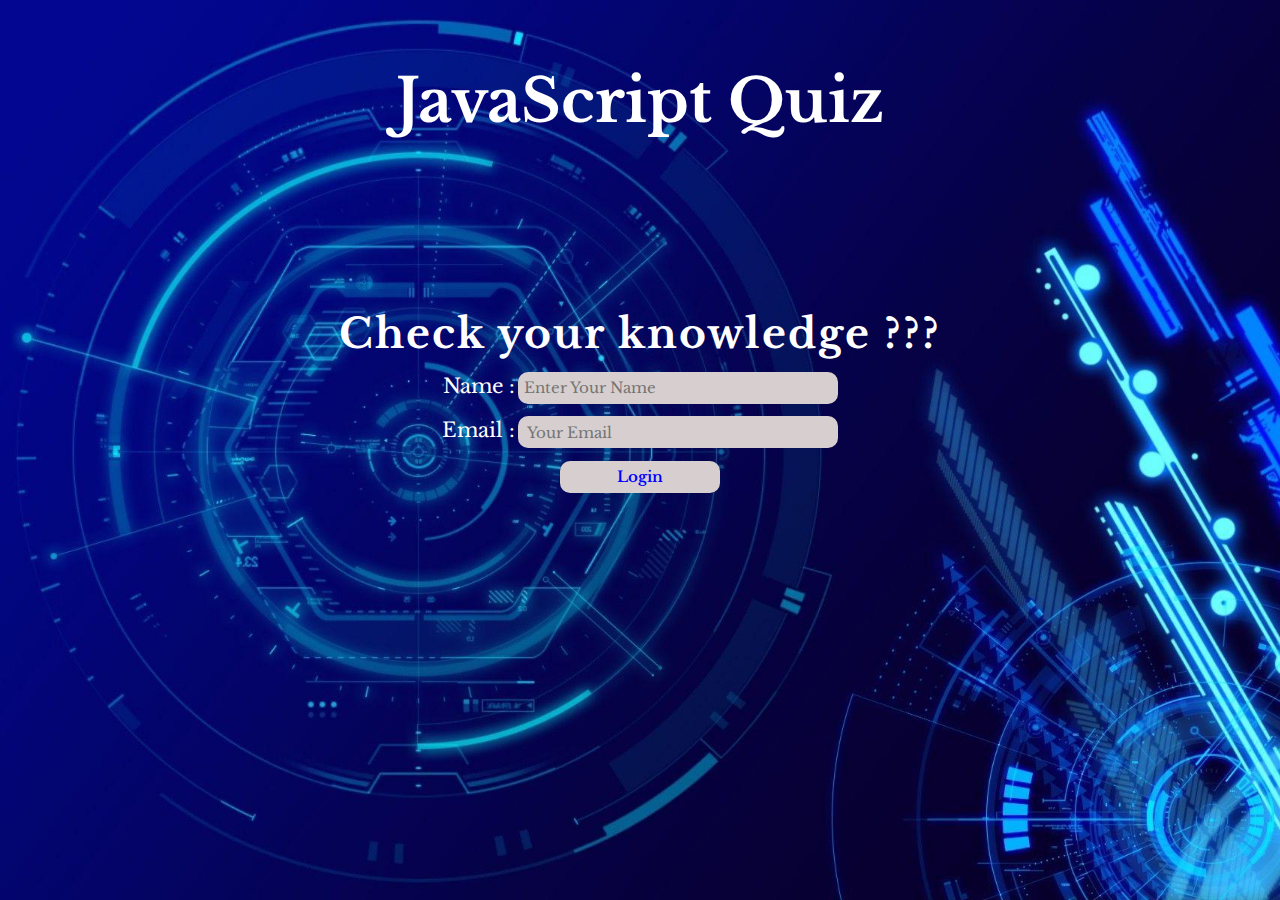
<file: index.html>
<!DOCTYPE html>
<html lang="en">
  <head>
    <meta charset="UTF-8" />
    <meta name="description" content="Online quiz on javascript" />
    <meta name="keyword" content="Quiz,online quiz,javascript" />
    <meta name="viewport" content="width=device-width, initial-scale=1.0" />

    <link rel="stylesheet" href="assets/css/style.css" />
    <link rel="icon" href="assets/favicon-icon/favicon.ico" />

    <title>online-quiz</title>
  </head>
  <body>
    <header>
      <!--the heading of the page-->
      <h1>JavaScript Quiz</h1>
    </header>
    <main>
      <!--the intoduction saying checkyour knowledge-->
      <div id="intro">
        <h3>Check your knowledge ???</h3>
      </div>
      <!--the form for name and email address and its labels-->
      <div id="form-container">
        <form action="quiz-page.html" method="GET" id="my-form">
          <label for="name">Name :</label>
          <input type="text" id="name" placeholder="Enter Your Name" required />
          <br />
          <label for="email">Email :</label>
          <input type="email" id="email" placeholder=" Your Email" required />
          <br />
          <input
            type="submit"
            value="Login"
            id="submit-btn"
            aria-label="submit-button"
          />
        </form>
      </div>
      <!--the next button-->

      <a href="quiz-page.html" id="start-btn" aria-label="lets-start-button"
        >LET'S START</a
      >
    </main>
    <script src="assets/js/indexScript.js"></script>
  </body>
</html>
</file>
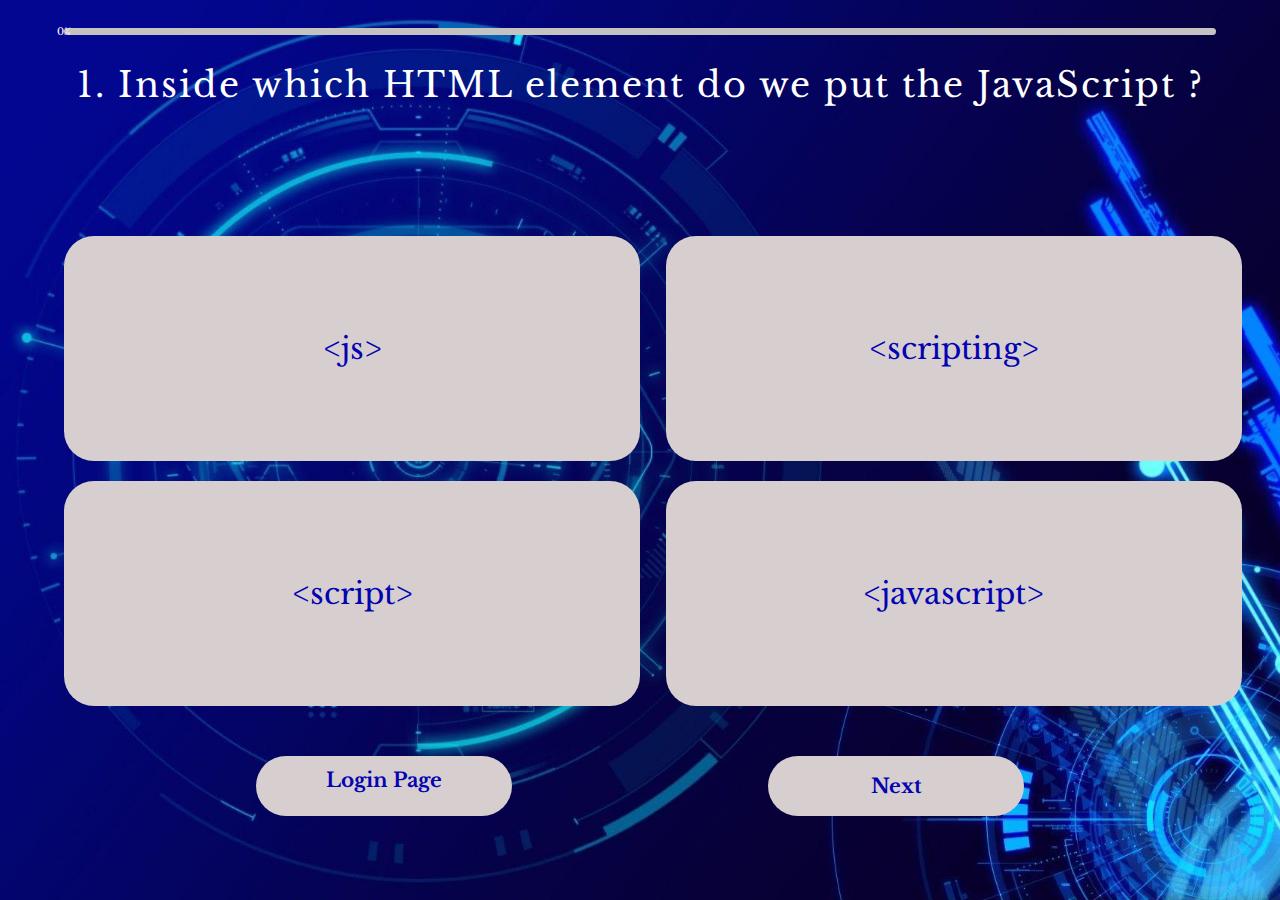
<file: quiz-page.html>
<!DOCTYPE html>
<html lang="en">
  <head>
    <meta charset="UTF-8" />
    <meta name="description" content="Online quiz on javascript" />
    <meta name="keyword" content="Quiz,online quiz,javascript" />
    <meta name="viewport" content="width=device-width, initial-scale=1.0" />
    <link rel="icon" href="assets/favicon-icon/favicon.ico" />
    <link rel="stylesheet" href="assets/css/style.css" />

    <title>quiz-page</title>
  </head>
  <body>
    <div id="progress-bar-container">
      <div id="progressBar">
        <div id="progressDone">0%</div>
      </div>
    </div>
    <!-- displays the question-->
    <div id="question-container">
      <span id="questionNumber"></span>What is the answer for the following
      question?
    </div>
    <!-- displays the four options for the question-->
    <div id="options-container">
      <div>
        <div id="top-container">
          <button class="answer-button">Option1</button>
          <button class="answer-button">Option2</button>
        </div>
        <div id="bottom-container">
          <button class="answer-button">Option3</button>
          <button class="answer-button">Option4</button>
        </div>
      </div>
    </div>
    <!-- displays the next and back button-->
    <div id="buttons">
      <a href="index.html" id="back-btn" aria-label="login-page-button"
        >Login Page</a
      >
      <button id="next-btn" aria-label="next-button">Next</button>
    </div>

    <script src="assets/js/quizScript.js"></script>
  </body>
</html>
</file>
<file: assets/css/style.css>
@import url('https://fonts.googleapis.com/css2?family=Libre+Baskerville&display=swap');

:root {
    font-size: 10px;
}

/* the basic style for the file*/
* {
    margin: 0px;
    border: 0px;
    padding: 0px;
    box-sizing: border-box;
    font-family: Libre Baskerville, sans-serif;
    color: white;
}

/* sets the background image*/
body {
    background-image: url(../images/background-image.jpg);
    background-repeat: no-repeat;
    background-size: cover;

    height: 100vh;
    width: 100vw;
    text-align: center;

}

header {
    height: 30%;
    width: 100%;
    text-align: center;
}

#intro {
    font-size: 4rem;
    padding: 5%;
    letter-spacing: 2px;
}

#name {
    font-size: 1.5rem;
    padding: 1%;
    width: 50%;
    margin-bottom: 2%;
    margin-top: 2%;
    background-color: rgb(215, 207, 207);
    border-radius: 10px;
    color: black;
}

#email {
    font-size: 1.5rem;
    padding: 1%;
    width: 50%;
    background-color: rgb(215, 207, 207);
    border-radius: 10px;
    color: black;
}

label {
    font-size: 2rem;
}

#submit-btn {
    font-size: 1.5rem;
    padding: 1%;
    width: 25%;
    margin-top: 2%;
    background-color: rgb(215, 207, 207);
    color: blue;
    font-weight: 600;
    border-radius: 10px;
}

#start-btn {
    width: 20%;
    height: 60px;

    color: #002F5C;
    font-size: 2rem;
    font-weight: bolder;
    text-decoration-line: none;

    border-radius: 30px;
    background-color: rgb(215, 207, 207);
    display: none;
    margin: 5% auto;
    padding-top: 1%;
}

#start-btn:hover {

    border: 4px solid rgb(3, 3, 178);
    cursor: pointer;
}

#progress-bar-container {
    height: 7%;
    display: flex;
    flex-direction: column;
    align-items: center;
    justify-content: center;
}

#progressBar {
    width: 90%;
    height: 7px;
    background-color: rgb(197, 194, 194);
    border-radius: 10px;
}

#progressDone {
    display: flex;
    justify-content: center;
    align-items: center;
    background-color: blue;
    border-radius: 10px;
    height: 100%;
    width: 0;
}

#question-container {
    width: 100vw;
    height: 15%;
    font-size: 4rem;

    letter-spacing: 2px;

}

#options-container {
    width: 100vw;
    height: 40%;

}

.answer-button {
    height: 50%;
    width: 45vw;

    background-color: rgb(215, 207, 207);
    color: rgb(3, 3, 178);
    font-size: 3rem;
    margin-top: 20px;
    border-radius: 30px;
}

.answer-button:hover:not([disabled]) {

    border: 4px solid rgb(3, 3, 178);
    cursor: pointer;
}

.answer-button:hover:disabled {
    cursor: no-drop;
}

#buttons {
    width: 100%;
    height: 25%;
    display: flex;
    justify-content: space-evenly;
}

#next-btn {
    width: 20%;
    height: 60px;

    color: rgb(3, 3, 178);
    font-size: 2rem;
    font-weight: bolder;
    text-align: center;

    border-radius: 30px;
    margin-top: 4%;
    background-color: rgb(215, 207, 207);

}

#next-btn:hover {

    border: 4px solid rgb(3, 3, 178);
    cursor: pointer;
}

#back-btn {
    width: 20%;
    height: 60px;

    color: rgb(3, 3, 178);
    font-size: 2rem;
    font-weight: bolder;
    text-align: center;
    padding-top: 1%;
    text-decoration: none;
    border-radius: 30px;
    margin-top: 4%;
    background-color: rgb(215, 207, 207);

}

#back-btn:hover {

    border: 4px solid rgb(3, 3, 178);
    cursor: pointer;
}

.correct {
    background-color: rgb(115, 240, 115);
    animation: blinking 2s;
}

@keyframes blinking {
    0% {
        opacity: 1;
    }

    50% {
        opacity: 0;
    }

    100% {
        opacity: 1;
    }
}

.incorrect {
    background-color: rgb(247, 60, 60);
    animation: blink-animation .5s;

}

@keyframes blink-animation {
    0% {
        opacity: 0;
    }

    25% {
        opacity: 1;
    }

    50% {
        opacity: 0;
    }

    75% {
        opacity: 1;
    }

    100% {
        opacity: 0;
    }
}



.feedback {
    height: 75%;
    width: 60%;
    font-size: 1.5rem;
    color: black;
    padding: 1%;
    border: 2px solid blue;
    border-radius: 30px;
    background-color: rgb(215, 207, 207);

}

.submitFeedback {
    width: 10%;
    height: 10%;
    border-radius: 30px;
    background-color: rgb(215, 207, 207);
    color: blue;
    border: 2px solid blue;
    margin: 15px auto;
    display: block;
}

.submitFeedback:hover {
    cursor: pointer;
    box-shadow: 5px 5px 7px 0px rgb(215, 207, 207);
}

@media (min-width:320px) {
    header {
        width: 100vw;
        padding-top: 10%;
    }

    h1 {
        font-size: 6rem;
    }

    #intro {
        font-size: 2.2rem;
        padding: 0;
        padding-top: 10%;
        padding-bottom: 10%;
    }

    #start-btn {
        width: 35%;
        height: 40px;
        font-size: 1.5rem;
        margin-top: 18%;
        padding-top: 3%;
    }

    #start-btn:hover {
        border: 4px solid rgb(3, 3, 178);
        cursor: pointer;
    }

    #question-container {
        font-size: 2rem;
        height: 10%;
        text-align: center;
    }

    #options-container {
        height: 42%;

    }

    .answer-button {
        height: 15%;
        width: 90vw;
        font-size: 1.3rem;
    }

    #next-btn {
        width: 30%;
        height: 35px;
        margin-top: 3%;
        font-size: 1.5rem;
    }

    #back-btn {

        width: 30%;
        height: 35px;
        margin-top: 3%;
        padding-top: 2%;
        font-size: 1.5rem;
    }
}

.feedback {
    height: 75%;
    width: 70%;
    font-size: 1.5rem;
    padding: 5%;
}

.submitFeedback {
    width: 30%;
}


@media (min-width:800px) {
    header {
        height: 20%;
        font-size: 4rem;
        padding-top: 10%;
    }

    #intro {
        font-size: 3.5rem;
        padding: 0;
        padding-top: 10%;

    }

    #start-btn {
        height: 65px;
        font-size: 2.5rem;
        margin-top: 5%;
    }

    #progressbar-container {
        height: 10%;
    }

    #question-container {
        font-size: 2.7rem;
        height: 8%;

    }

    #options-container {
        height: 30%;
    }

    .answer-button {
        font-size: 2.2rem;
        height: 20%;
    }

    #buttons {
        height: 15%;
    }

    #next-btn {
        font-size: 1.7rem;
        height: 25%;
        margin-top: 5%;
    }

    #back-btn {
        height: 25%;
        font-size: 1.7rem;
        margin-top: 5%;
        padding-top: 1%;

    }

    .feedback {
        height: 75%;
        width: 70%;
        font-size: 2rem;
        padding: 4%;
        border: 2px solid blue;
        border-radius: 30px;
        background-color: rgb(215, 207, 207);

    }

    .submitFeedback {
        width: 30%;
        height: 10%;
        border-radius: 30px;
        font-size: 2rem;
    }

    .submitFeedback:hover {
        cursor: pointer;
        box-shadow: 5px 5px 7px 0px rgb(215, 207, 207);
    }

}

@media (min-width:1000px) {
    header {
        padding-top: 5%;
    }

    #intro {
        font-size: 3.5rem;
        padding: 0;
        padding-top: 10%;

    }

    #form-container {
        width: 50%;
        height: 40%;

        margin: 0 auto;
    }

    #start-btn {
        width: 20%;
        height: 65px;
        font-size: 2.5rem;
        margin-top: 5%;
        margin-bottom: 0px;
        display: none;
        padding-top: 1.5%;
    }

    #question-container {
        width: 100vw;
        height: 17%;
        font-size: 3.5rem;
        letter-spacing: 2px;

    }

    #options-container {
        width: 100%;
        height: 50%;
    }

    .answer-button {
        height: 50%;
        width: 45vw;
        font-size: 3rem;
        margin-left: 2%;
    }

    #buttons {
        height: 20%;
    }

    #next-btn {
        width: 20%;
        height: 60px;
        margin-top: 7%;
        font-size: 2rem;

    }

    #back-btn {
        width: 20%;
        height: 60px;

        color: rgb(3, 3, 178);
        font-size: 2rem;
        font-weight: bolder;
        text-align: center;

        border-radius: 30px;
        margin-top: 7%;
        background-color: rgb(215, 207, 207);

    }

    .feedback {
        height: 75%;
        width: 30%;
        font-size: 2rem;
        padding: 1%;
        border: 2px solid blue;
        border-radius: 30px;
        background-color: rgb(215, 207, 207);

    }

    .submitFeedback {
        width: 10%;
        height: 10%;
        border-radius: 30px;
        background-color: rgb(215, 207, 207);
        color: blue;
        border: 2px solid blue;
        margin: 15px auto;
        display: block;
    }

    .submitFeedback:hover {
        cursor: pointer;
        box-shadow: 5px 5px 7px 0px rgb(215, 207, 207);
    }
}
</file>
